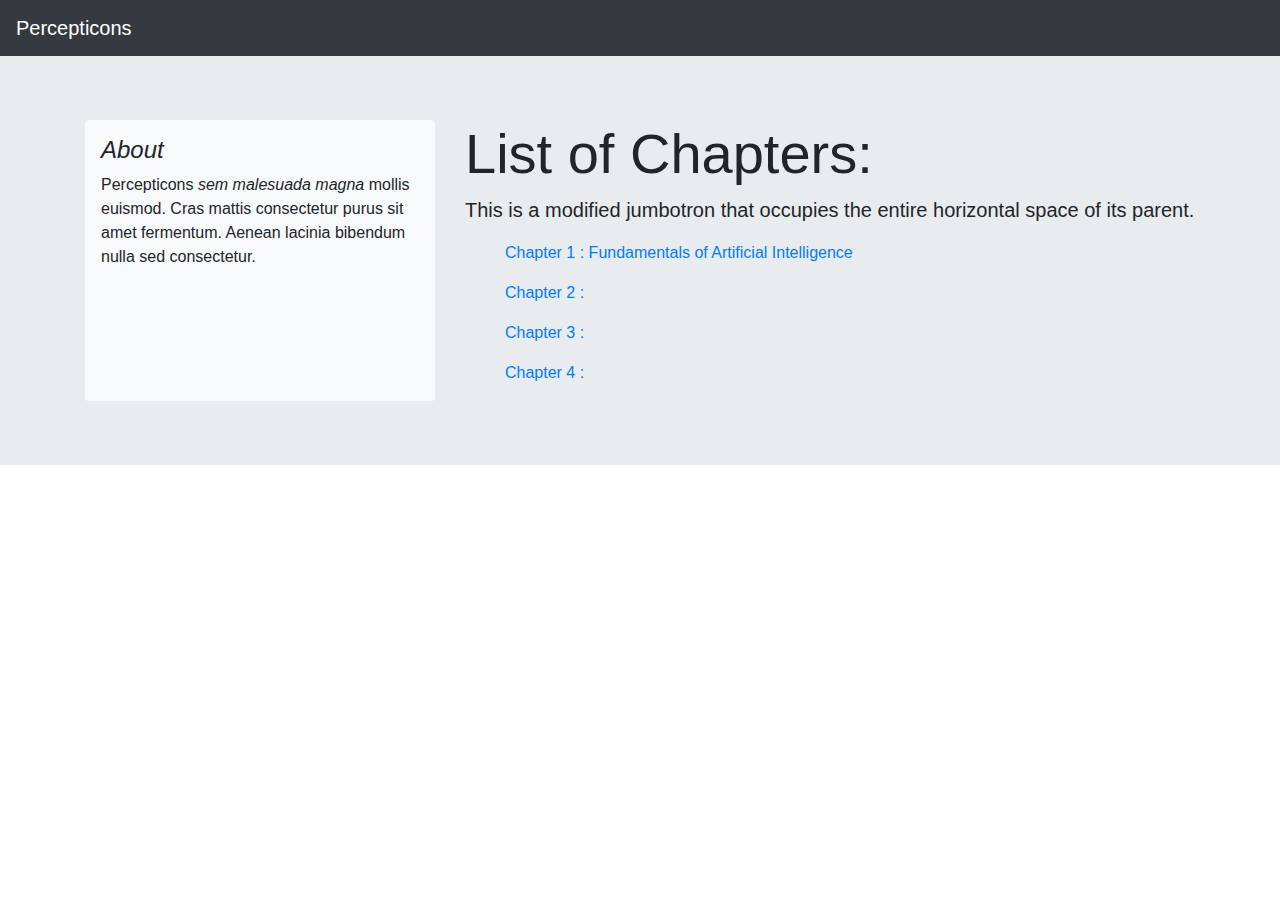
<file: index.html>
<!DOCTYPE html>
<html lang="en">

<head>
    <meta charset="UTF-8">
    <meta name="viewport" content="width=device-width, initial-scale=1.0">
    <link rel="stylesheet" href="https://maxcdn.bootstrapcdn.com/bootstrap/4.0.0/css/bootstrap.min.css"
        integrity="sha384-Gn5384xqQ1aoWXA+058RXPxPg6fy4IWvTNh0E263XmFcJlSAwiGgFAW/dAiS6JXm" crossorigin="anonymous">
    <link rel="stylesheet" type="text/css" href="style.css">
    <title>Percepticons - Home</title>
</head>

<body>
    <nav class="navbar navbar-expand-lg navbar-dark bg-dark">
            <button class="navbar-toggler" type="button" data-toggle="collapse" data-target="#navbarTogglerDemo01" aria-controls="navbarTogglerDemo01" aria-expanded="false" aria-label="Toggle navigation">
                <span class="navbar-toggler-icon"></span>
            </button>
          <!-- Navbar content -->
            <div class="collapse navbar-collapse" id="navbarTogglerDemo01">
                <a class="navbar-brand" href="#">Percepticons</a>
                <!-- <ul class="navbar-nav mr-auto mt-2 mt-lg-0">
                    <li class="nav-item active">
                        <a class="nav-link" href="index.html">Home </a>
                    </li>
                    <li class="nav-item">
                        <a class="nav-link" href="#">Chapter:1 <span class="sr-only">(current)</span></a>
                    </li>
                </ul> -->
            </div>
    </nav>
    <div class="jumbotron jumbotron-fluid">
        <div class="container">
            <div class="row">
                <aside class="col-md-4">
                    <div class="p-3 mb-3 bg-light rounded" id="about">
                        <h4 class="font-italic">About</h4>
                        <p class="mb-0">Percepticons <em>sem malesuada magna</em> mollis euismod. Cras mattis consectetur purus sit amet fermentum. Aenean lacinia bibendum nulla sed consectetur.</p>
                    </div>
                </aside>
                <div class="col-md-8">
                    <h1 class="display-4">List of Chapters:</h1>
                        <p class="lead">This is a modified jumbotron that occupies the entire horizontal space of its parent.</p>
                    <ul>
                        <a href="fundamentals_of_ai_ch1.html" target="_blank"><p>Chapter 1 : Fundamentals of Artificial Intelligence</p></a>
                        <a href="#" target="_blank"><p>Chapter 2 :</p></a>
                        <a href="#" target="_blank"><p>Chapter 3 :</p></a>
                        <a href="#" target="_blank"><p>Chapter 4 :</p></a>
                    </ul>
                </div>
            </div>
        </div>
    </div>

        <!-- First row - Heading of Page -->
<!--         <div class="row my-3">
        </div>

            <h3>List of Topics:</h3>
            <ul>
                <a href="fundamentals_of_ai_ch1.html"><p>Chapter 1 : Fundamentals of AI</p></a>
                <a href="#"><p>Chapter 2</p></a>
                <a href="#"><p>Chapter 3</p></a>
                <a href="#"><p>Chapter 4</p></a>

            </ul>

    </div> -->
</body>


</html>
</file>
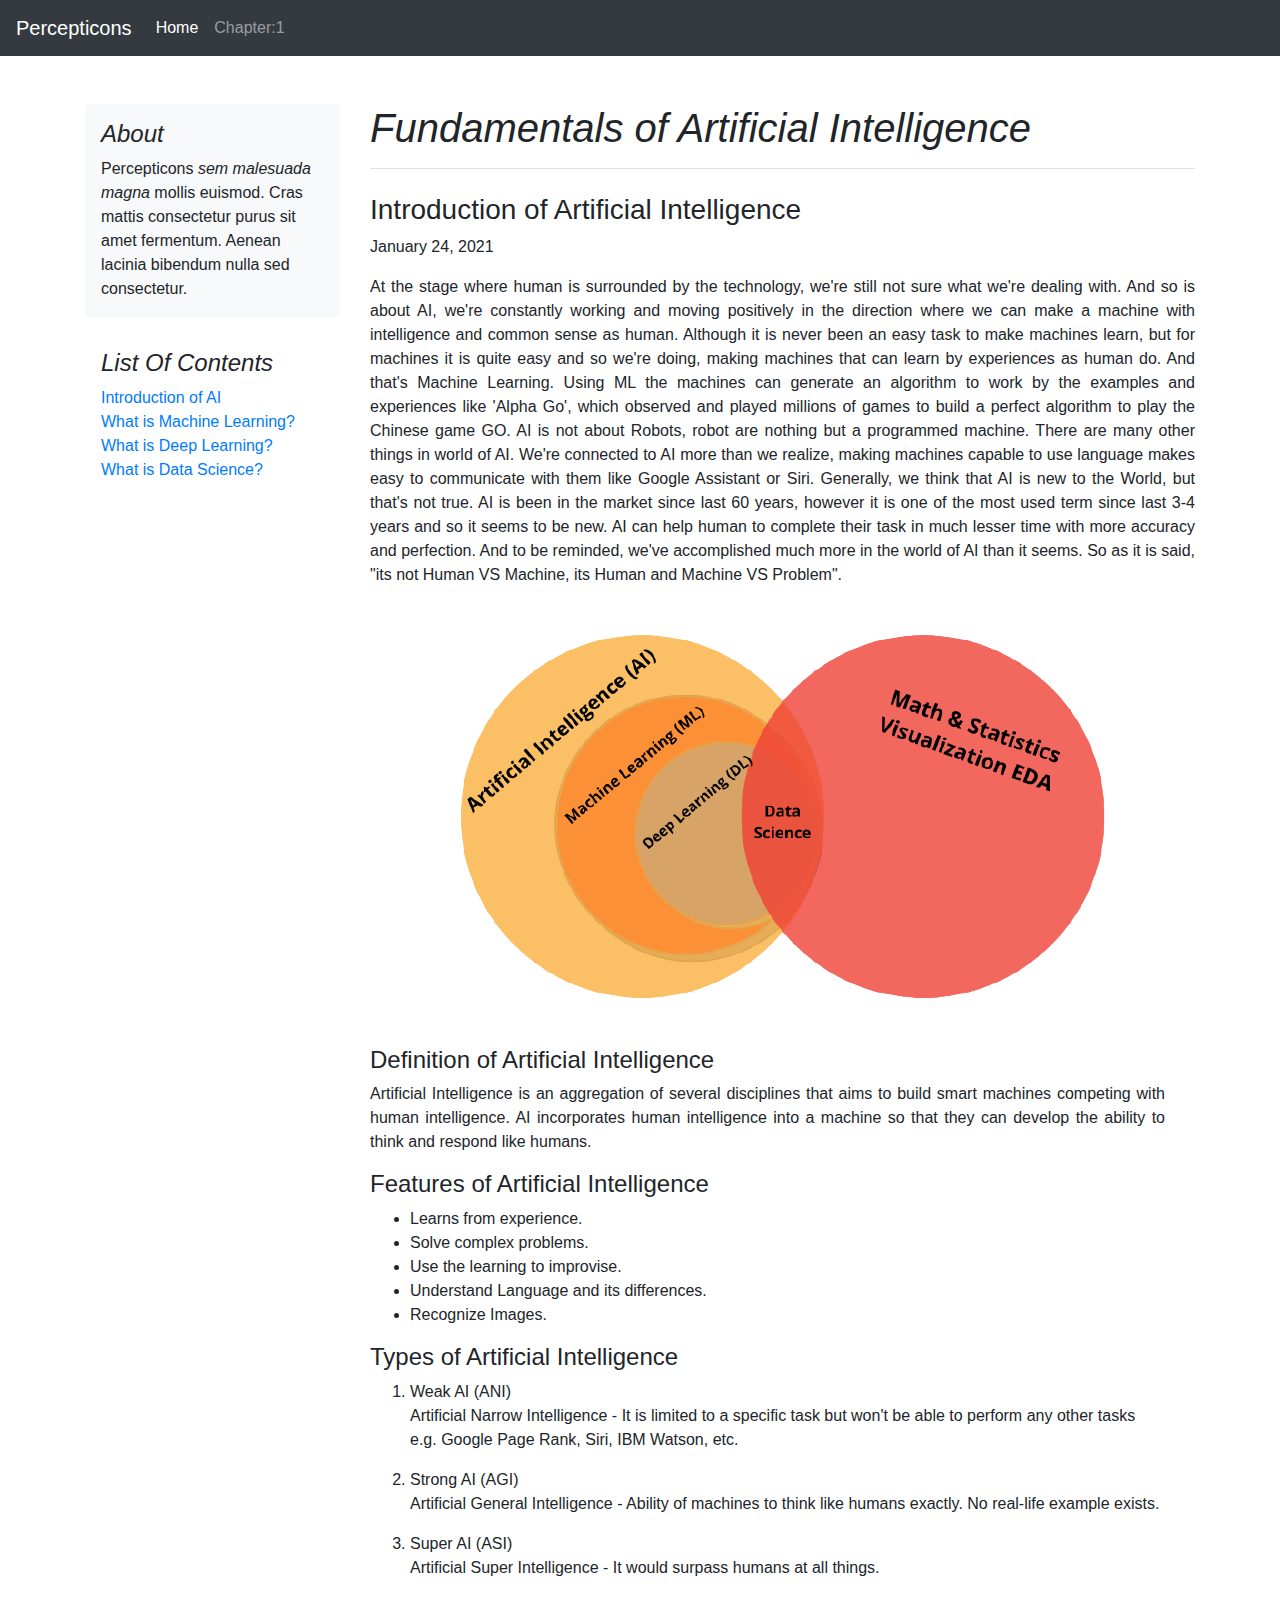
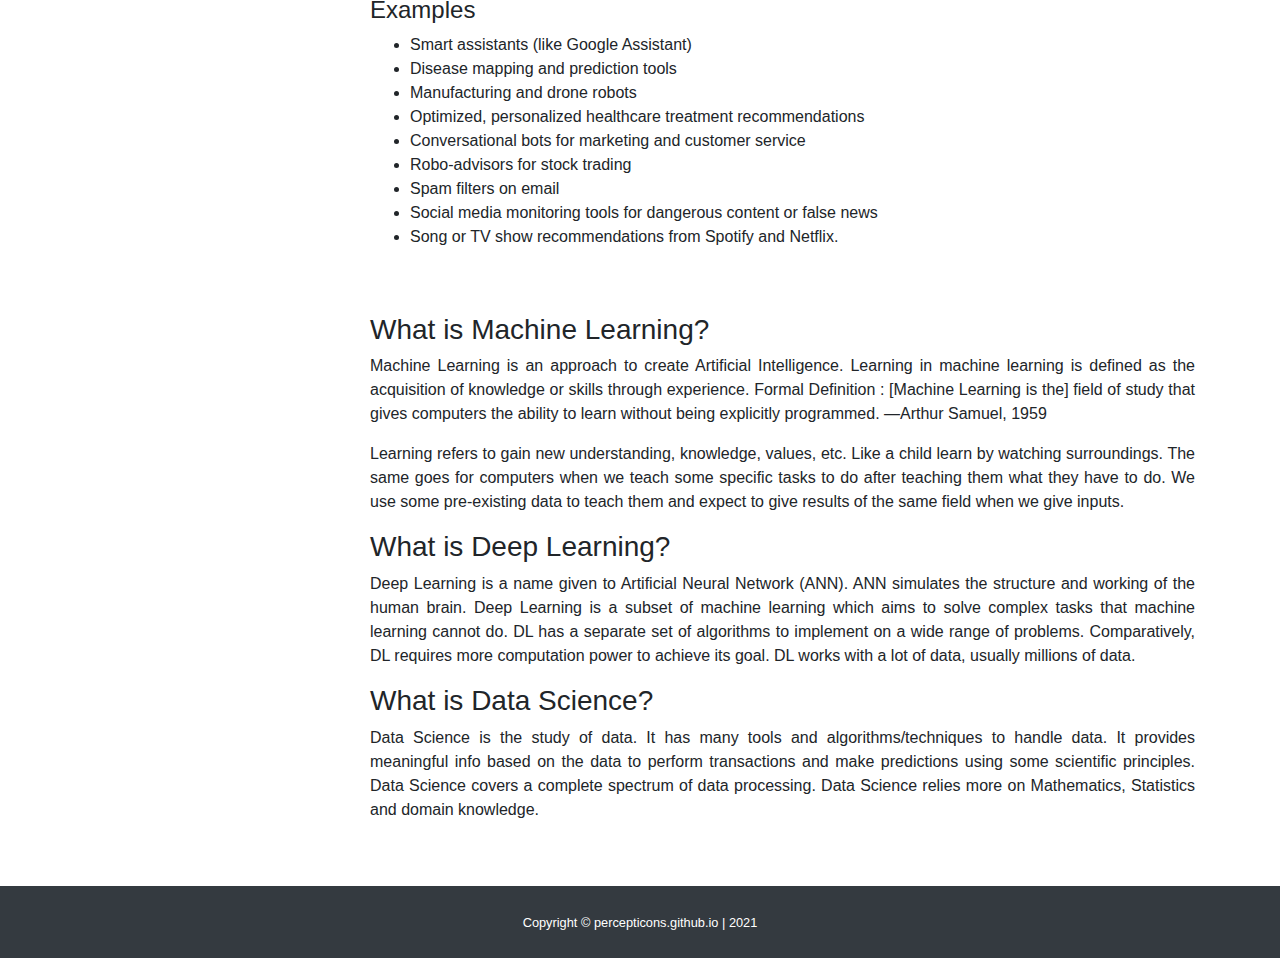
<file: fundamentals_of_ai_ch1.html>
<!DOCTYPE html>
<html lang="en">
<head>
    <meta charset="UTF-8">
    <meta charset="utf-8" title="author" content="hemant sah, shivam soni">
    <meta title="tags" content="machine learning, Artificial intelligence, blog, machine learning blogs">
    <meta name="viewport" content="width=device-width, initial-scale=1.0">
    <link rel="stylesheet" href="https://maxcdn.bootstrapcdn.com/bootstrap/4.0.0/css/bootstrap.min.css"
        integrity="sha384-Gn5384xqQ1aoWXA+058RXPxPg6fy4IWvTNh0E263XmFcJlSAwiGgFAW/dAiS6JXm" crossorigin="anonymous">
    <link href="style.css" rel="stylesheet">
    
    <title>Fundamentals of AI</title>
</head>
<body>

    <nav class="navbar navbar-expand-lg navbar-dark bg-dark">
            <button class="navbar-toggler" type="button" data-toggle="collapse" data-target="#navbarTogglerDemo01" aria-controls="navbarTogglerDemo01" aria-expanded="false" aria-label="Toggle navigation">
                <span class="navbar-toggler-icon"></span>
            </button>
          <!-- Navbar content -->
            <div class="collapse navbar-collapse" id="navbarTogglerDemo01">
                <a class="navbar-brand" href="#">Percepticons</a>
                <ul class="navbar-nav mr-auto mt-2 mt-lg-0">
                    <li class="nav-item active">
                        <a class="nav-link" href="index.html">Home </a>
                    </li>
                    <li class="nav-item">
                        <a class="nav-link" href="#">Chapter:1 <span class="sr-only">(current)</span></a>
                    </li>
                </ul>
            </div>
    </nav>
    
    
    <div class="my-5">
    <main role="main" class="container">
          <div class="row">
            <aside class="col-md-3 blog-sidebar">
              <div class="p-3 mb-3 bg-light rounded">
                <h4 class="font-italic">About</h4>
                <p class="mb-0">Percepticons <em>sem malesuada magna</em> mollis euismod. Cras mattis consectetur purus sit amet fermentum. Aenean lacinia bibendum nulla sed consectetur.</p>
              </div>

              <div class="p-3">
                <h4 class="font-italic">List Of Contents</h4>
                <ol class="list-unstyled mb-0">
                    <li><a href="#ai">Introduction of AI</a></li>
                    <li><a href="#ml">What is Machine Learning?</a></li>
                    <li><a href="#dl">What is Deep Learning?</a></li>
                    <li><a href="#ds">What is Data Science?</a></li>
                </ol>
              </div>

            </aside><!-- /.blog-sidebar -->
            <div class="col-md-9 blog-main">
              <h1 class="pb-3 mb-4 font-italic border-bottom">
                Fundamentals of Artificial Intelligence
              </h1>

              <div class="blog-post">
                <h3 class="blog-post-title" id="ai">Introduction of Artificial Intelligence</h3>
                <p class="blog-post-meta">January 24, 2021 </p>

                <p style="text-align: justify;"> At the stage where human is surrounded by the technology, we're still not sure what
                    we're dealing with. And so is about AI, we're constantly working and moving positively in the direction
                    where we can make a machine with intelligence and common sense as human. Although it is never been
                    an easy task to make machines learn, but for machines it is quite easy and so we're doing,
                    making machines that can learn by experiences as human do.
                    And that's Machine Learning. Using ML the machines can generate an algorithm to work
                    by the examples and experiences like 'Alpha Go', which observed and played millions of games
                    to build a perfect algorithm to play the Chinese game GO.
                    AI is not about Robots, robot are nothing but a programmed machine. There are many other
                    things in world of AI. We're connected to AI more than we realize, making machines 
                    capable to use language makes easy to communicate with them like Google Assistant or Siri. 
                    Generally, we think that AI is new to the World, but that's not true. AI is been in the market 
                    since last 60 years, however it is one of the most used term since last 3-4 years and so it seems to be new. AI can 
                    help human to complete their task in much lesser time with more accuracy and perfection.
                    And to be reminded, we've accomplished much more in the world of AI than it seems.
                    So as it is said, "its not Human VS Machine, its Human and Machine VS Problem".</p>
                <div style="text-align: center;" class="my-5 col">
                    <img  src="./images/fundamentals_of_aii.png" class="img-fluid" alt="fields_of_ai">
                </div>


            <div class="row my-5 col">
                <h4>Definition of Artificial Intelligence</h4>
                <p style="text-align: justify;">Artificial Intelligence is an aggregation of several disciplines that aims to build smart machines competing with human intelligence. 
                    AI incorporates human intelligence into a machine so that they can develop the ability to think and respond like humans.</p>
                
                
                <div>                
                <h4>Features of Artificial Intelligence</h4>
                    <ul>
                        <li>Learns from experience.</li>
                        <li>Solve complex problems.</li>
                        <li>Use the learning to improvise.</li>
                        <li>Understand Language and its differences.</li>
                        <li>Recognize Images.</li>
                    </ul>      
                </div>    

                <div>                
                <h4>Types of Artificial Intelligence</h4>         
                    <ol>
                        <li>Weak AI (ANI)<p>Artificial Narrow Intelligence - It is limited to a specific task but won't be able to perform any other tasks e.g. Google Page Rank, Siri, IBM Watson, etc.</p></li>
                        <li>Strong AI (AGI) <p>Artificial General Intelligence - Ability of machines to think like humans exactly. No real-life example exists.</p> </li>
                        <li>Super AI (ASI) <p>Artificial Super Intelligence - It would surpass humans at all things.</p> </li>
                    </ol>       
                </div>    

                <div>
                    <h4>Examples</h4>
                    <ul>
                        <li>Smart assistants (like Google Assistant)</li>
                            <li>Disease mapping and prediction tools</li>
                            <li>Manufacturing and drone robots</li>
                            <li>Optimized, personalized healthcare treatment recommendations</li>
                            <li>Conversational bots for marketing and customer service</li>
                            <li>Robo-advisors for stock trading</li>
                            <li>Spam filters on email</li>
                            <li>Social media monitoring tools for dangerous content or false news</li>
                            <li>Song or TV show recommendations from Spotify and Netflix.</li>
                    </ul>
                </div>
            </div>
              </div><!-- /.blog-post -->

              <div class="blog-post">
                <h3 class="blog-post-title" id="ml">What is Machine Learning?</h3>

                <p style="text-align: justify;">Machine Learning is an approach to create Artificial Intelligence. Learning in machine learning is defined
                    as the acquisition of knowledge or skills through experience. 
                    
                    Formal Definition : 
                    [Machine Learning is the] field of study that gives computers the ability to learn
                    without being explicitly programmed.
                    —Arthur Samuel, 1959
                </p>
                <p style="text-align: justify;">
                    Learning refers to gain new understanding, knowledge, values, etc.
                    Like a child learn by watching surroundings. The same goes for computers when we teach some specific tasks to do after teaching them what they have to do.
                    We use some pre-existing data to teach them and expect to give results of the same field when we give inputs.
                </p>
              </div><!-- /.blog-post -->

              <div class="blog-post">
                <h3 class="blog-post-title" id="dl">What is Deep Learning?</h3>

                <p style="text-align: justify;">Deep Learning is a name given to Artificial Neural Network (ANN).
                    ANN simulates the structure and working of the human brain. 
                    Deep Learning is a subset of machine learning which aims to solve
                     complex tasks that machine learning cannot do. DL has a separate
                     set of algorithms to implement on a wide range of problems.
                     Comparatively, DL requires more computation power to achieve its goal. 
                    DL works with a lot of data, usually millions of data.</p>
              </div><!-- /.blog-post -->
              <div class="blog-post">
                <h3 class="blog-post-title" id="ds">What is Data Science?</h3>

                <p style="text-align: justify;">Data Science is the study of data. It has many tools and algorithms/techniques to handle data. It provides meaningful info based on the data to perform transactions and make predictions using some scientific principles.
                    Data Science covers a complete spectrum of data processing. Data Science relies more on Mathematics, Statistics and domain knowledge.</p>
              </div><!-- /.blog-post -->

              
            </div><!-- /.blog-main -->

            

          </div><!-- /.row -->

        </main><!-- /.container -->
    </div>
    <footer id="sticky-footer" class="py-4 bg-dark">
        <div class="container text-center">
            <small>Copyright &copy; percepticons.github.io | 2021</small>
        </div>
    </footer>
</body>

<!-- <div class="container"> 


        <div class="my-5">
            <h1 style="text-align: center;">Fundamentals of Artificial Intelligence</h1>
        </div>

        <!-- First row - Fundamentals of AI  
        <div class="row">
            <div class="col">
            <h3>List of contents:</h3>

            <ol>
                <div>
                <li><a href="#ai">Introduction of Artificial Intelligence</a></li>
                <li><a href="#ml">What is Machine Learning?</a></li>
                <li><a href="#dl">What is Deep Learning?</a></li>
                <li><a href="#ds">What is Data Science?</a></li>
            </div>
            </ol>
        </div>
        </div>


        <div class="row my-5 col" id="ai">
            <h2>Introduction of Artificial Intelligence</h2>
            <p style="text-align: justify;"> At the stage where human is surrounded by the technology, we're still not sure what
                we're dealing with. And so is about AI, we're constantly working and moving positively in the direction
                where we can make a machine with intelligence and common sense as human. Although it is never been
                an easy task to make machines learn, but for machines it is quite easy and so we're doing,
                making machines that can learn by experiences as human do.
                And that's Machine Learning. Using ML the machines can generate an algorithm to work
                by the examples and experiences like 'Alpha Go', which observed and played millions of games
                to build a perfect algorithm to play the Chinese game GO.
                AI is not about Robots, robot are nothing but a programmed machine. There are many other
                things in world of AI. We're connected to AI more than we realize, making machines 
                capable to use language makes easy to communicate with them like Google Assistant or Siri. 
                Generally, we think that AI is new to the World, but that's not true. AI is been in the market 
                since last 60 years, however it is one of the most used term since last 3-4 years and so it seems to be new. AI can 
                help human to complete their task in much lesser time with more accuracy and perfection.
                And to be reminded, we've accomplished much more in the world of AI than it seems.
                So as it is said, "its not Human VS Machine, its Human and Machine VS Problem".</p>    
        </div>
        <!-- Image
        <div style="text-align: center;" class="my-5 col">
            <img  src="./images/fundamentals_of_aii.png" class="img-fluid" alt="fields_of_ai">
        </div>


        <div class="row my-5 col">
            <h2>Definition of Artificial Intelligence</h2>
            <p style="text-align: justify;">Artificial Intelligence is an aggregation of several disciplines that aims to build smart machines competing with human intelligence. 
                AI incorporates human intelligence into a machine so that they can develop the ability to think and respond like humans.</p>
            
            
            <div>                
            <h3>Features of Artificial Intelligence</h3>
                <ul>
                    <li>Learns from experience.</li>
                    <li>Solve complex problems.</li>
                    <li>Use the learning to improvise.</li>
                    <li>Understand Language and its differences.</li>
                    <li>Recognize Images.</li>
                </ul>      
            </div>    

            <div>                
            <h3>Types of Artificial Intelligence</h3>         
                <ol>
                    <li>Weak AI (ANI)<p>Artificial Narrow Intelligence - It is limited to a specific task but won't be able to perform any other tasks e.g. Google Page Rank, Siri, IBM Watson, etc.</p></li>
                    <li>Strong AI (AGI) <p>Artificial General Intelligence - Ability of machines to think like humans exactly. No real-life example exists.</p> </li>
                    <li>Super AI (ASI) <p>Artificial Super Intelligence - It would surpass humans at all things.</p> </li>
                </ol>       
            </div>    

            <div>
                <h3>Examples</h3>
                <ul>
                    <li>Smart assistants (like Google Assistant)</li>
                        <li>Disease mapping and prediction tools</li>
                        <li>Manufacturing and drone robots</li>
                        <li>Optimized, personalized healthcare treatment recommendations</li>
                        <li>Conversational bots for marketing and customer service</li>
                        <li>Robo-advisors for stock trading</li>
                        <li>Spam filters on email</li>
                        <li>Social media monitoring tools for dangerous content or false news</li>
                        <li>Song or TV show recommendations from Spotify and Netflix.</li>
                </ul>
            </div>

        </div>



        <div class="row my-5 col" id="ml">
            <h2>What is Machine Learning?</h2>
            <p style="text-align: justify;">Machine Learning is an approach to create Artificial Intelligence. Learning in machine learning is defined
                as the acquisition of knowledge or skills through experience. 
                
                Formal Definition : 
                [Machine Learning is the] field of study that gives computers the ability to learn
                without being explicitly programmed.
                —Arthur Samuel, 1959
            </p>
            <p style="text-align: justify;">
                Learning refers to gain new understanding, knowledge, values, etc.
                Like a child learn by watching surroundings. The same goes for computers when we teach some specific tasks to do after teaching them what they have to do.
                We use some pre-existing data to teach them and expect to give results of the same field when we give inputs.
            </p>
        </div>

        <div class="row my-5 col" id="dl">
            <h2>What is Deep Learning?</h2>
            <p style="text-align: justify;">Deep Learning is a name given to Artificial Neural Network (ANN).
                ANN simulates the structure and working of the human brain. 
                Deep Learning is a subset of machine learning which aims to solve
                 complex tasks that machine learning cannot do. DL has a separate
                 set of algorithms to implement on a wide range of problems.
                 Comparatively, DL requires more computation power to achieve its goal. 
                DL works with a lot of data, usually millions of data.</p>
        </div>




        <div class="row my-5 col" id="ds">
            <h2>What is Data Science?</h2>
            <p style="text-align: justify;">Data Science is the study of data. It has many tools and algorithms/techniques to handle data. It provides meaningful info based on the data to perform transactions and make predictions using some scientific principles.
                Data Science covers a complete spectrum of data processing. Data Science relies more on Mathematics, Statistics and domain knowledge.</p>
        </div>

</div> -->
<!--  container end -->


<!-- JS -->
<script src="https://code.jquery.com/jquery-3.2.1.slim.min.js" integrity="sha384-KJ3o2DKtIkvYIK3UENzmM7KCkRr/rE9/Qpg6aAZGJwFDMVNA/GpGFF93hXpG5KkN" crossorigin="anonymous"></script>
<script src="https://code.jquery.com/jquery-3.2.1.slim.min.js" integrity="sha384-KJ3o2DKtIkvYIK3UENzmM7KCkRr/rE9/Qpg6aAZGJwFDMVNA/GpGFF93hXpG5KkN" crossorigin="anonymous"></script>
<script src="https://cdnjs.cloudflare.com/ajax/libs/popper.js/1.12.9/umd/popper.min.js" integrity="sha384-ApNbgh9B+Y1QKtv3Rn7W3mgPxhU9K/ScQsAP7hUibX39j7fakFPskvXusvfa0b4Q" crossorigin="anonymous"></script>
<script src="https://maxcdn.bootstrapcdn.com/bootstrap/4.0.0/js/bootstrap.min.js" integrity="sha384-JZR6Spejh4U02d8jOt6vLEHfe/JQGiRRSQQxSfFWpi1MquVdAyjUar5+76PVCmYl" crossorigin="anonymous"></script>
</html>
</file>
<file: style.css>
html {
  	position: relative;
  	min-height: 100%;
}
small {
  	color: #ffffff
}

#about {
	height: 100%;
}
</file>
